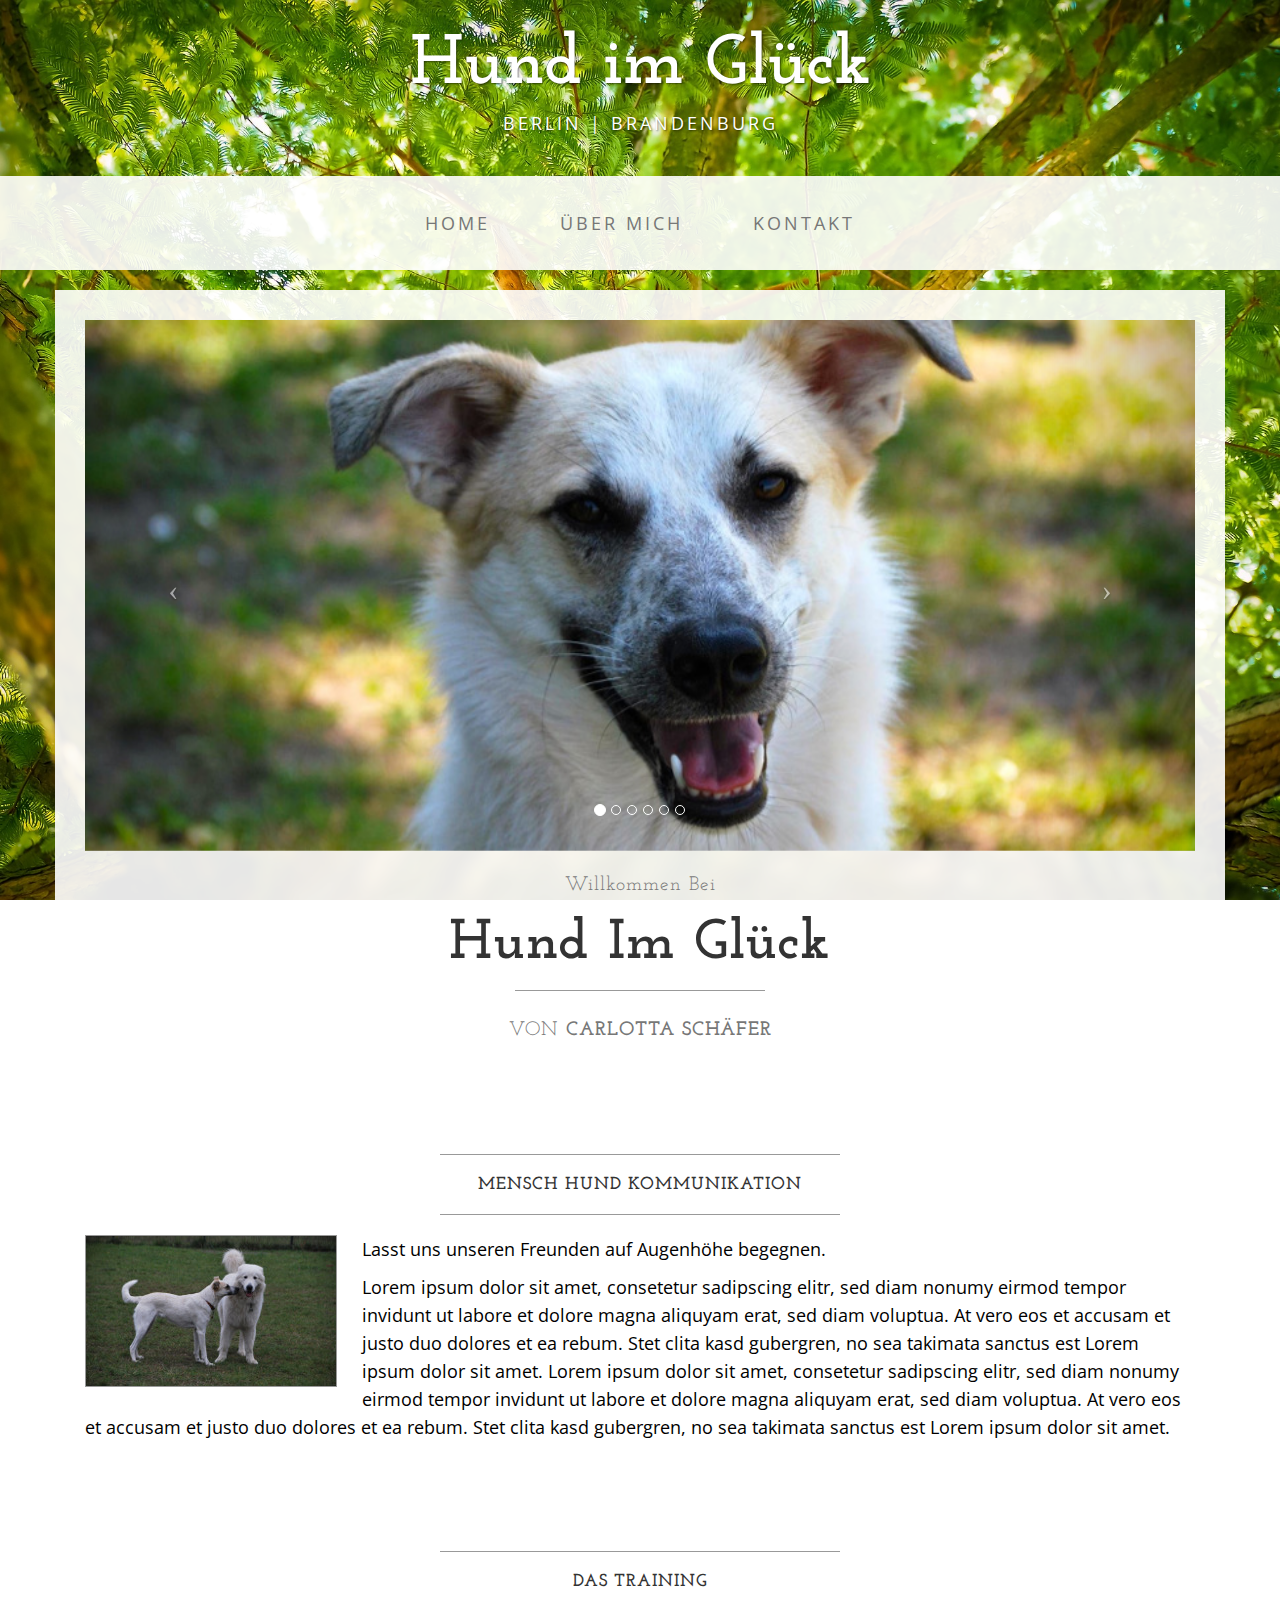
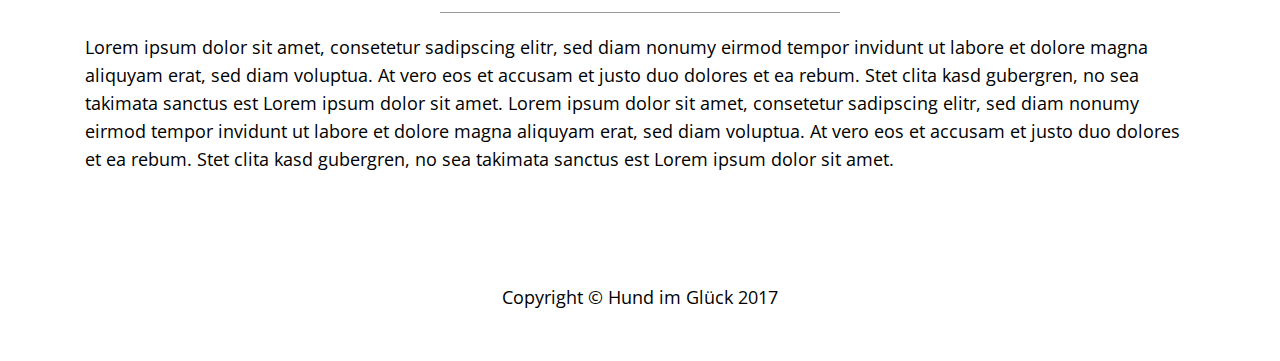
<file: docs/index.html>
<!DOCTYPE html>
<html lang="en">

<head>

    <meta charset="utf-8">
    <meta http-equiv="X-UA-Compatible" content="IE=edge">
    <meta name="viewport" content="width=device-width, initial-scale=1">
    <meta name="description" content="">
    <meta name="author" content="">
    <meta name="referrer" content="origin">

    <title>Hund im Glück - Meine Website</title>

    <!-- Bootstrap Core CSS -->
    <link href="css/bootstrap.min.css" rel="stylesheet">
<link href="https://cdnjs.cloudflare.com/ajax/libs/animate.css/3.5.2/animate.min.css" rel="stylesheet">
    <!-- Custom CSS -->
    <link href="css/business-casual.css" rel="stylesheet">

    <!-- Fonts -->
    <link href="https://fonts.googleapis.com/css?family=Open+Sans:300italic,400italic,600italic,700italic,800italic,400,300,600,700,800" rel="stylesheet" type="text/css">
    <link href="https://fonts.googleapis.com/css?family=Josefin+Slab:100,300,400,600,700,100italic,300italic,400italic,600italic,700italic" rel="stylesheet" type="text/css">
    <link href="https://fonts.googleapis.com/css?family=Libre+Baskerville" rel="stylesheet"> 
    <!-- HTML5 Shim and Respond.js IE8 support of HTML5 elements and media queries -->
    <!-- WARNING: Respond.js doesn't work if you view the page via file:// -->
    <!--[if lt IE 9]>
        <script src="https://oss.maxcdn.com/libs/html5shiv/3.7.0/html5shiv.js"></script>
        <script src="https://oss.maxcdn.com/libs/respond.js/1.4.2/respond.min.js"></script>
    <![endif]-->

</head>

<body>

    <div class="brand">Hund im Glück</div>
    <div class="address-bar">Berlin | Brandenburg</div>

    <!-- Navigation -->
    <nav class="navbar navbar-default" role="navigation">
        <div class="container">
            <!-- Brand and toggle get grouped for better mobile display -->
            <div class="navbar-header">
                <button type="button" class="navbar-toggle" data-toggle="collapse" data-target="#bs-example-navbar-collapse-1">
                    <span class="sr-only">Toggle navigation</span>
                    <span class="icon-bar"></span>
                    <span class="icon-bar"></span>
                    <span class="icon-bar"></span>
                </button>
                <!-- navbar-brand is hidden on larger screens, but visible when the menu is collapsed -->
                <a class="navbar-brand" href="index.html">Hund im Glück</a>
            </div>
            <!-- Collect the nav links, forms, and other content for toggling -->
            <div class="collapse navbar-collapse" id="bs-example-navbar-collapse-1">
                <ul class="nav navbar-nav">
                    <li>
                        <a href="index.html">Home</a>
                    </li>
                    <li>
                        <a href="about.html">Über Mich</a>
                    </li>
                    
                    <li>
                        <a href="contact.html">Kontakt</a>
                    </li>
                </ul>
            </div>
            <!-- /.navbar-collapse -->
        </div>
        <!-- /.container -->
    </nav>

    <div class="container">

        <div class="row">
            <div class="box">
                <div class="col-lg-12 text-center">
                    <div id="carousel-example-generic" class="carousel slide">
                        <!-- Indicators -->
                        <ol class="carousel-indicators hidden-xs">
                            <li data-target="#carousel-example-generic" data-slide-to="0" class="active"></li>
                            <li data-target="#carousel-example-generic" data-slide-to="1"></li>
                            <li data-target="#carousel-example-generic" data-slide-to="2"></li>
                            <li data-target="#carousel-example-generic" data-slide-to="3"></li>
                            <li data-target="#carousel-example-generic" data-slide-to="4"></li>
                            <li data-target="#carousel-example-generic" data-slide-to="5"></li>
                        </ol>

                        <!-- Wrapper for slides -->
                        <div class="carousel-inner">
                            <div class="item active">
                                <img class="img-responsive img-full" src="img/slide-1.jpg" alt="">
                            </div>
                            <div class="item">
                                <img class="img-responsive img-full" src="img/slide-2.jpg" alt="">
                            </div>
                            <div class="item">
                                <img class="img-responsive img-full" src="img/slide-3.jpg" alt="">
                            </div>
                            <div class="item">
                                <img class="img-responsive img-full" src="img/slide-5.jpg" alt="">
                            </div>
                            <div class="item">
                                <img class="img-responsive img-full" src="img/slide-6.jpg" alt="">
                            </div>
                            <div class="item">
                                <img class="img-responsive img-full" src="img/slide-7.jpg" alt="">
                            </div>
                        </div>

                        <!-- Controls -->
                        <a class="left carousel-control" href="#carousel-example-generic" data-slide="prev">
                            <span class="icon-prev"></span>
                        </a>
                        <a class="right carousel-control" href="#carousel-example-generic" data-slide="next">
                            <span class="icon-next"></span>
                        </a>
                    </div>
                    <h2 class="brand-before">
                        <small>Willkommen bei</small>
                    </h2>
                    <h1 class="brand-name">Hund im Glück</h1>
                    <hr class="tagline-divider">
                    <h2>
                        <small>von
                            <strong>Carlotta SChäfer</strong>
                        </small>
                    </h2>
                </div>
            </div>
        </div>

        <div class="row">
            <div class="box">
                <div class="col-lg-12">
                    <hr>
                    <h2 class="intro-text text-center">
                        <strong>Mensch Hund Kommunikation</strong>
                    </h2>
                    <hr>
                    <img class="img-responsive img-border img-left" src="img/intro-pic.jpg" alt="">
                    <hr class="visible-xs">
                    <p>Lasst uns unseren Freunden auf Augenhöhe begegnen.</p>
                    <p> Lorem ipsum dolor sit amet, consetetur sadipscing elitr, sed diam nonumy eirmod tempor invidunt ut labore et dolore magna aliquyam erat, sed diam voluptua. At vero eos et accusam et justo duo dolores et ea rebum. Stet clita kasd gubergren, no sea takimata sanctus est Lorem ipsum dolor sit amet. Lorem ipsum dolor sit amet, consetetur sadipscing elitr, sed diam nonumy eirmod tempor invidunt ut labore et dolore magna aliquyam erat, sed diam voluptua. At vero eos et accusam et justo duo dolores et ea rebum. Stet clita kasd gubergren, no sea takimata sanctus est Lorem ipsum dolor sit amet.
                    </p>
                </div>
            </div>
        </div>

        <div class="row">
            <div class="box">
                <div class="col-lg-12">
                    <hr>
                    <h2 class="intro-text text-center">
                        <strong>Das Training</strong>
                    </h2>
                    <hr>
                    <p> Lorem ipsum dolor sit amet, consetetur sadipscing elitr, sed diam nonumy eirmod tempor invidunt ut labore et dolore magna aliquyam erat, sed diam voluptua. At vero eos et accusam et justo duo dolores et ea rebum. Stet clita kasd gubergren, no sea takimata sanctus est Lorem ipsum dolor sit amet. Lorem ipsum dolor sit amet, consetetur sadipscing elitr, sed diam nonumy eirmod tempor invidunt ut labore et dolore magna aliquyam erat, sed diam voluptua. At vero eos et accusam et justo duo dolores et ea rebum. Stet clita kasd gubergren, no sea takimata sanctus est Lorem ipsum dolor sit amet.</p>
                </div>
            </div>
        </div>

    </div>
    <!-- /.container -->

    <footer>
        <div class="container">
            <div class="row">
                <div class="col-lg-12 text-center">
                    <p>Copyright &copy; Hund im Glück 2017</p>
                </div>
            </div>
        </div>
    </footer>

    <!-- jQuery -->
    <script src="js/jquery.js"></script>

    <!-- Bootstrap Core JavaScript -->
    <script src="js/bootstrap.min.js"></script>

    <!-- Script to Activate the Carousel -->
    <script>
    $('.carousel').carousel({
        interval: 5000 //changes the speed
    })
    </script>

<script>
  $(function() {
    $("body").addClass("animated slideInUp");
  });
</script>
</body>

</html>
</file>
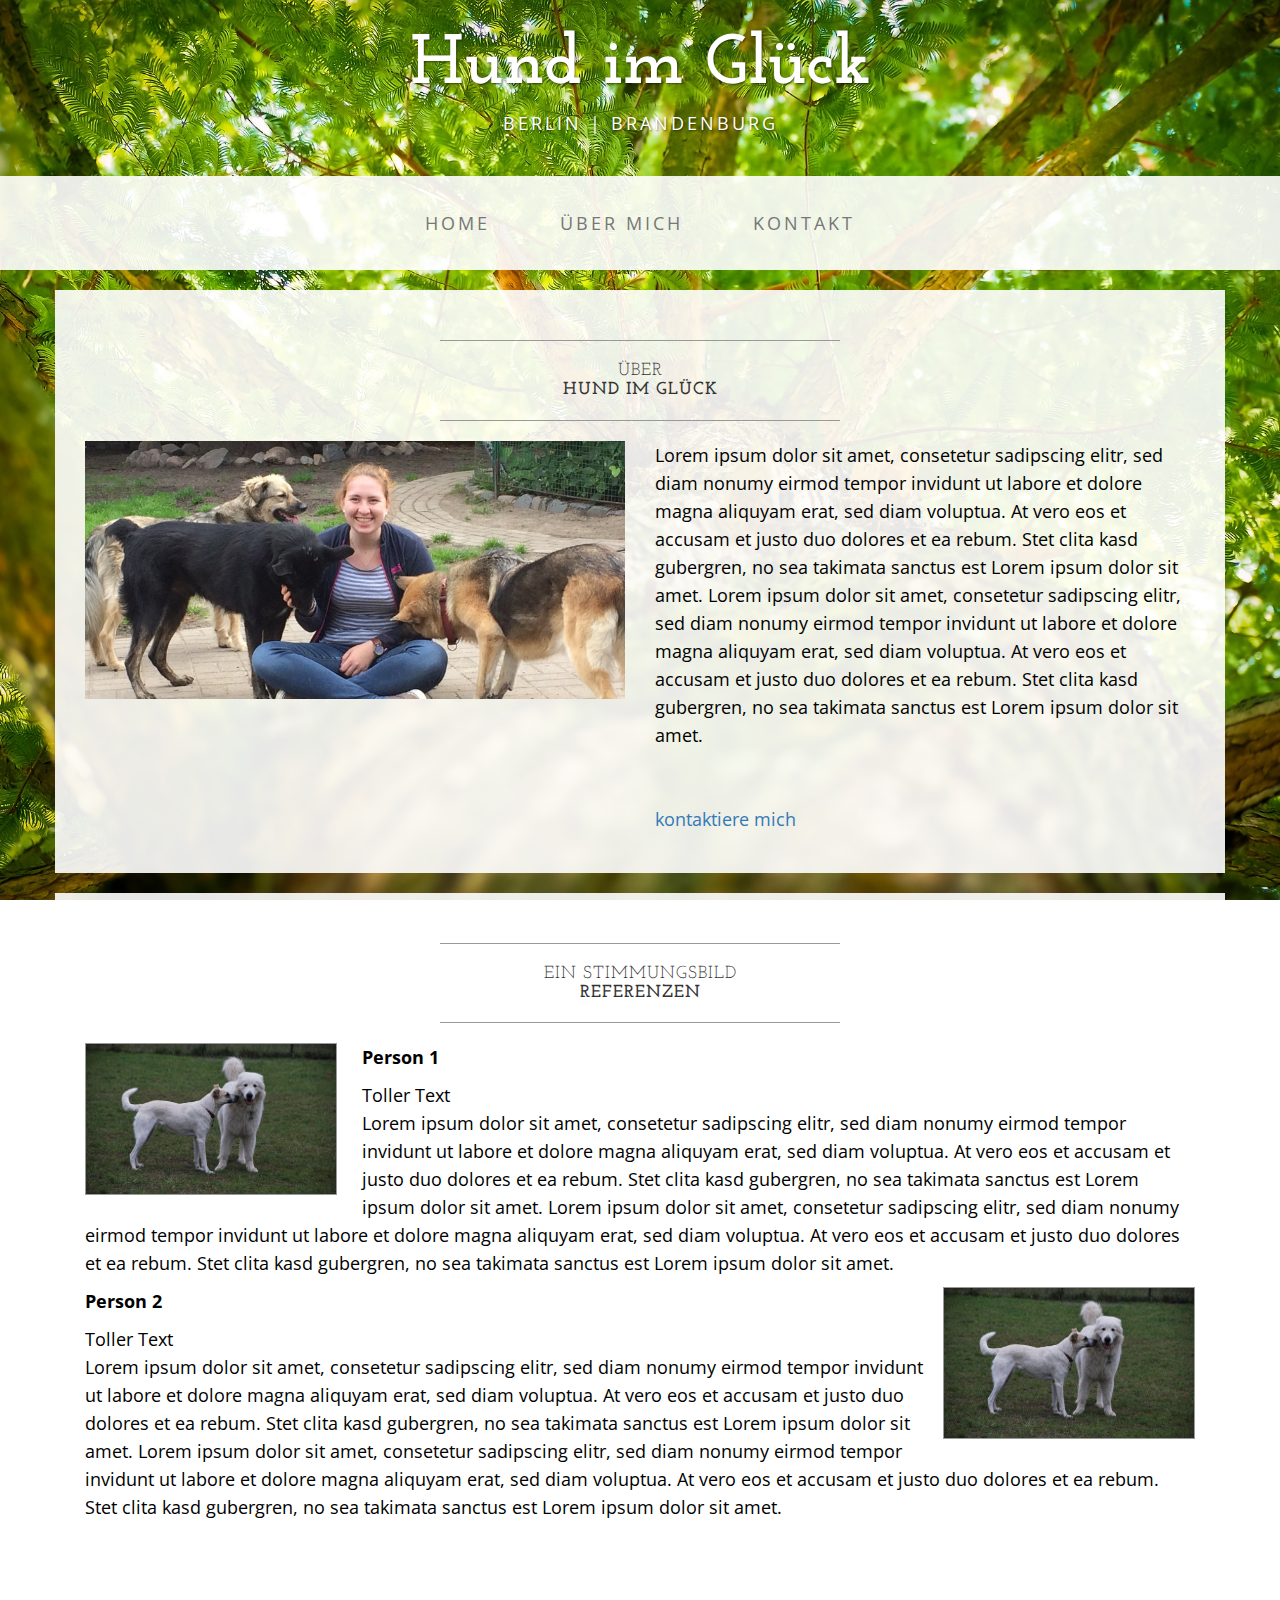
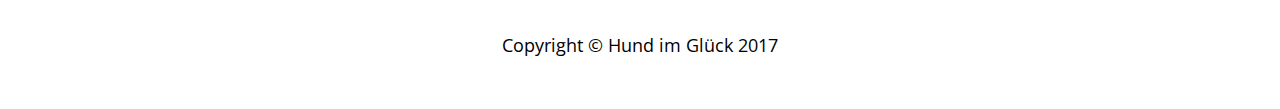
<file: docs/about.html>
<!DOCTYPE html>
<html lang="en">

<head>

    <meta charset="utf-8">
    <meta http-equiv="X-UA-Compatible" content="IE=edge">
    <meta name="viewport" content="width=device-width, initial-scale=1">
    <meta name="description" content="">
    <meta name="author" content="">

    <title>About - Business Casual - Start Bootstrap Theme</title>

    <!-- Bootstrap Core CSS -->
    <link href="css/bootstrap.min.css" rel="stylesheet">

    <!-- Custom CSS -->
    <link href="css/business-casual.css" rel="stylesheet">

    <!-- Fonts -->
    <link href="https://fonts.googleapis.com/css?family=Open+Sans:300italic,400italic,600italic,700italic,800italic,400,300,600,700,800" rel="stylesheet" type="text/css">
    <link href="https://fonts.googleapis.com/css?family=Josefin+Slab:100,300,400,600,700,100italic,300italic,400italic,600italic,700italic" rel="stylesheet" type="text/css">

    <!-- HTML5 Shim and Respond.js IE8 support of HTML5 elements and media queries -->
    <!-- WARNING: Respond.js doesn't work if you view the page via file:// -->
    <!--[if lt IE 9]>
        <script src="https://oss.maxcdn.com/libs/html5shiv/3.7.0/html5shiv.js"></script>
        <script src="https://oss.maxcdn.com/libs/respond.js/1.4.2/respond.min.js"></script>
    <![endif]-->

</head>

<body>

        <div class="brand">Hund im Glück</div>
    <div class="address-bar">Berlin | Brandenburg</div>

    <!-- Navigation -->
    <nav class="navbar navbar-default" role="navigation">
        <div class="container">
            <!-- Brand and toggle get grouped for better mobile display -->
            <div class="navbar-header">
                <button type="button" class="navbar-toggle" data-toggle="collapse" data-target="#bs-example-navbar-collapse-1">
                    <span class="sr-only">Toggle navigation</span>
                    <span class="icon-bar"></span>
                    <span class="icon-bar"></span>
                    <span class="icon-bar"></span>
                </button>
                <!-- navbar-brand is hidden on larger screens, but visible when the menu is collapsed -->
                <a class="navbar-brand" href="index.html">Hund im Glück</a>
            </div>
            <!-- Collect the nav links, forms, and other content for toggling -->
            <div class="collapse navbar-collapse" id="bs-example-navbar-collapse-1">
                <ul class="nav navbar-nav">
                    <li>
                        <a href="index.html">Home</a>
                    </li>
                    <li>
                        <a href="about.html">Über Mich</a>
                    </li>
                    
                    <li>
                        <a href="contact.html">Kontakt</a>
                    </li>
                </ul>
            </div>
            <!-- /.navbar-collapse -->
        </div>
        <!-- /.container -->
    </nav>

    <div class="container">

        <div class="row">
            <div class="box">
                <div class="col-lg-12">
                    <hr>
                    <h2 class="intro-text text-center">über<br>
                        <strong>Hund im Glück</strong>
                    </h2>
                    <hr>
                </div>
                <div class="col-md-6">
                    <img class="img-responsive img-border-left" src="img/slide-4.jpg" alt="">
                </div>
                <div class="col-md-6">
                    <p>
                     Lorem ipsum dolor sit amet, consetetur sadipscing elitr, sed diam nonumy eirmod tempor invidunt ut labore et dolore magna aliquyam erat, sed diam voluptua. At vero eos et accusam et justo duo dolores et ea rebum. Stet clita kasd gubergren, no sea takimata sanctus est Lorem ipsum dolor sit amet. Lorem ipsum dolor sit amet, consetetur sadipscing elitr, sed diam nonumy eirmod tempor invidunt ut labore et dolore magna aliquyam erat, sed diam voluptua. At vero eos et accusam et justo duo dolores et ea rebum. Stet clita kasd gubergren, no sea takimata sanctus est Lorem ipsum dolor sit amet.<br>
                    <br>
                    <br>
                    <a href="file:///C:/Users/Lotte/Desktop/hund%20im%20gl%C3%BCck%20website/docs/contact.html#anker">kontaktiere mich</a>
                    </p>
                </div>
                <div class="clearfix"></div>
            </div>
        </div>

 <div class="row">
            <div class="box">
                <div class="col-lg-12">
                    <hr>
                    <h2 class="intro-text text-center">
                        Ein Stimmungsbild<br><strong>Referenzen</strong>
                    </h2>
                    <hr>
                    <img class="img-responsive img-border img-left" src="img/intro-pic.jpg" alt="">
                    <hr class="visible-xs">
                    <p><b>Person 1</b></p>
                    <p>Toller Text<br>
                    Lorem ipsum dolor sit amet, consetetur sadipscing elitr, sed diam nonumy eirmod tempor invidunt ut labore et dolore magna aliquyam erat, sed diam voluptua. At vero eos et accusam et justo duo dolores et ea rebum. Stet clita kasd gubergren, no sea takimata sanctus est Lorem ipsum dolor sit amet. Lorem ipsum dolor sit amet, consetetur sadipscing elitr, sed diam nonumy eirmod tempor invidunt ut labore et dolore magna aliquyam erat, sed diam voluptua. At vero eos et accusam et justo duo dolores et ea rebum. Stet clita kasd gubergren, no sea takimata sanctus est Lorem ipsum dolor sit amet.
                    </p>
                    <img class="img-responsive img-border img-right" src="img/intro-pic.jpg" style="float:right" alt="">
                    <p><b>Person 2</b></p>
                    <p>Toller Text<br>
                    Lorem ipsum dolor sit amet, consetetur sadipscing elitr, sed diam nonumy eirmod tempor invidunt ut labore et dolore magna aliquyam erat, sed diam voluptua. At vero eos et accusam et justo duo dolores et ea rebum. Stet clita kasd gubergren, no sea takimata sanctus est Lorem ipsum dolor sit amet. Lorem ipsum dolor sit amet, consetetur sadipscing elitr, sed diam nonumy eirmod tempor invidunt ut labore et dolore magna aliquyam erat, sed diam voluptua. At vero eos et accusam et justo duo dolores et ea rebum. Stet clita kasd gubergren, no sea takimata sanctus est Lorem ipsum dolor sit amet.
                    </p>
                    </p>
                </div>
            </div>
        </div>

    </div>
    <!-- /.container -->

    <footer>
        <div class="container">
            <div class="row">
                <div class="col-lg-12 text-center">
                    <p>Copyright &copy; Hund im Glück 2017</p>
                </div>
            </div>
        </div>
    </footer>

    <!-- jQuery -->
    <script src="js/jquery.js"></script>

    <!-- Bootstrap Core JavaScript -->
    <script src="js/bootstrap.min.js"></script>

</body>

</html>
</file>
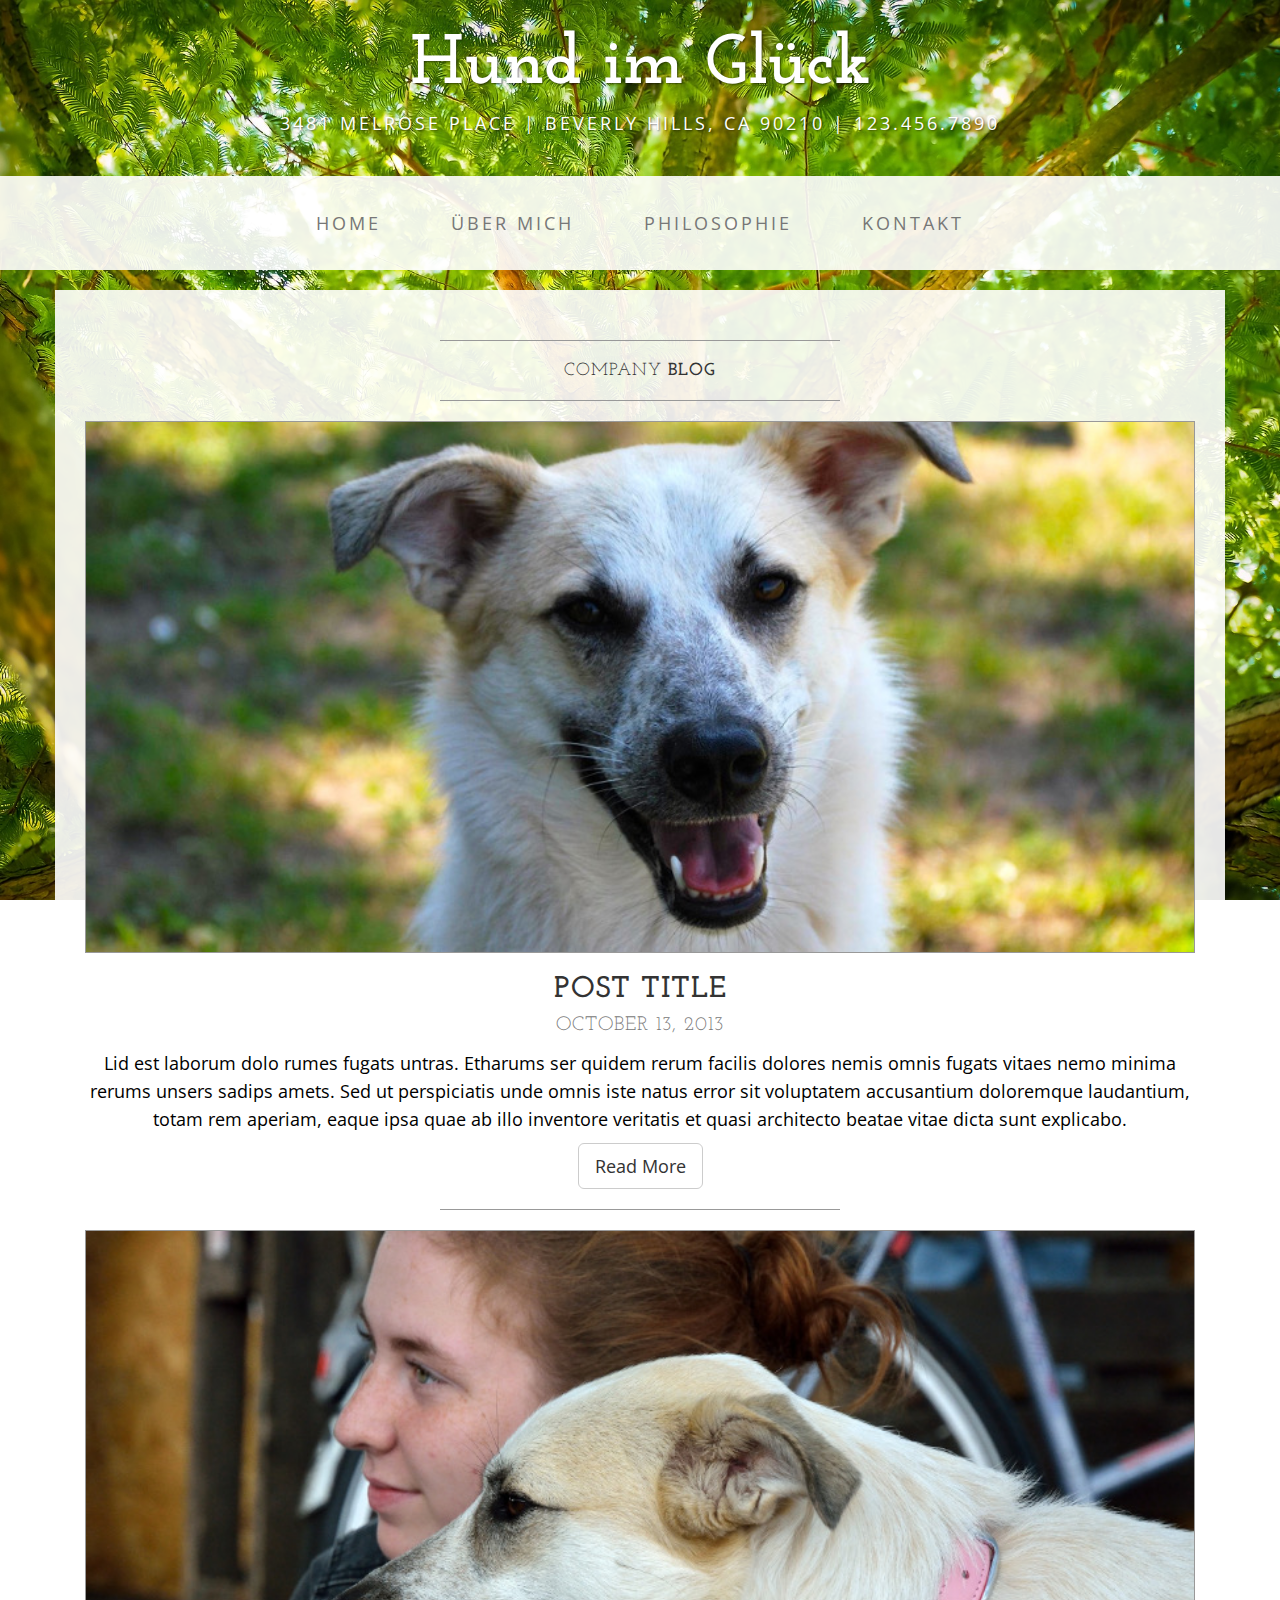
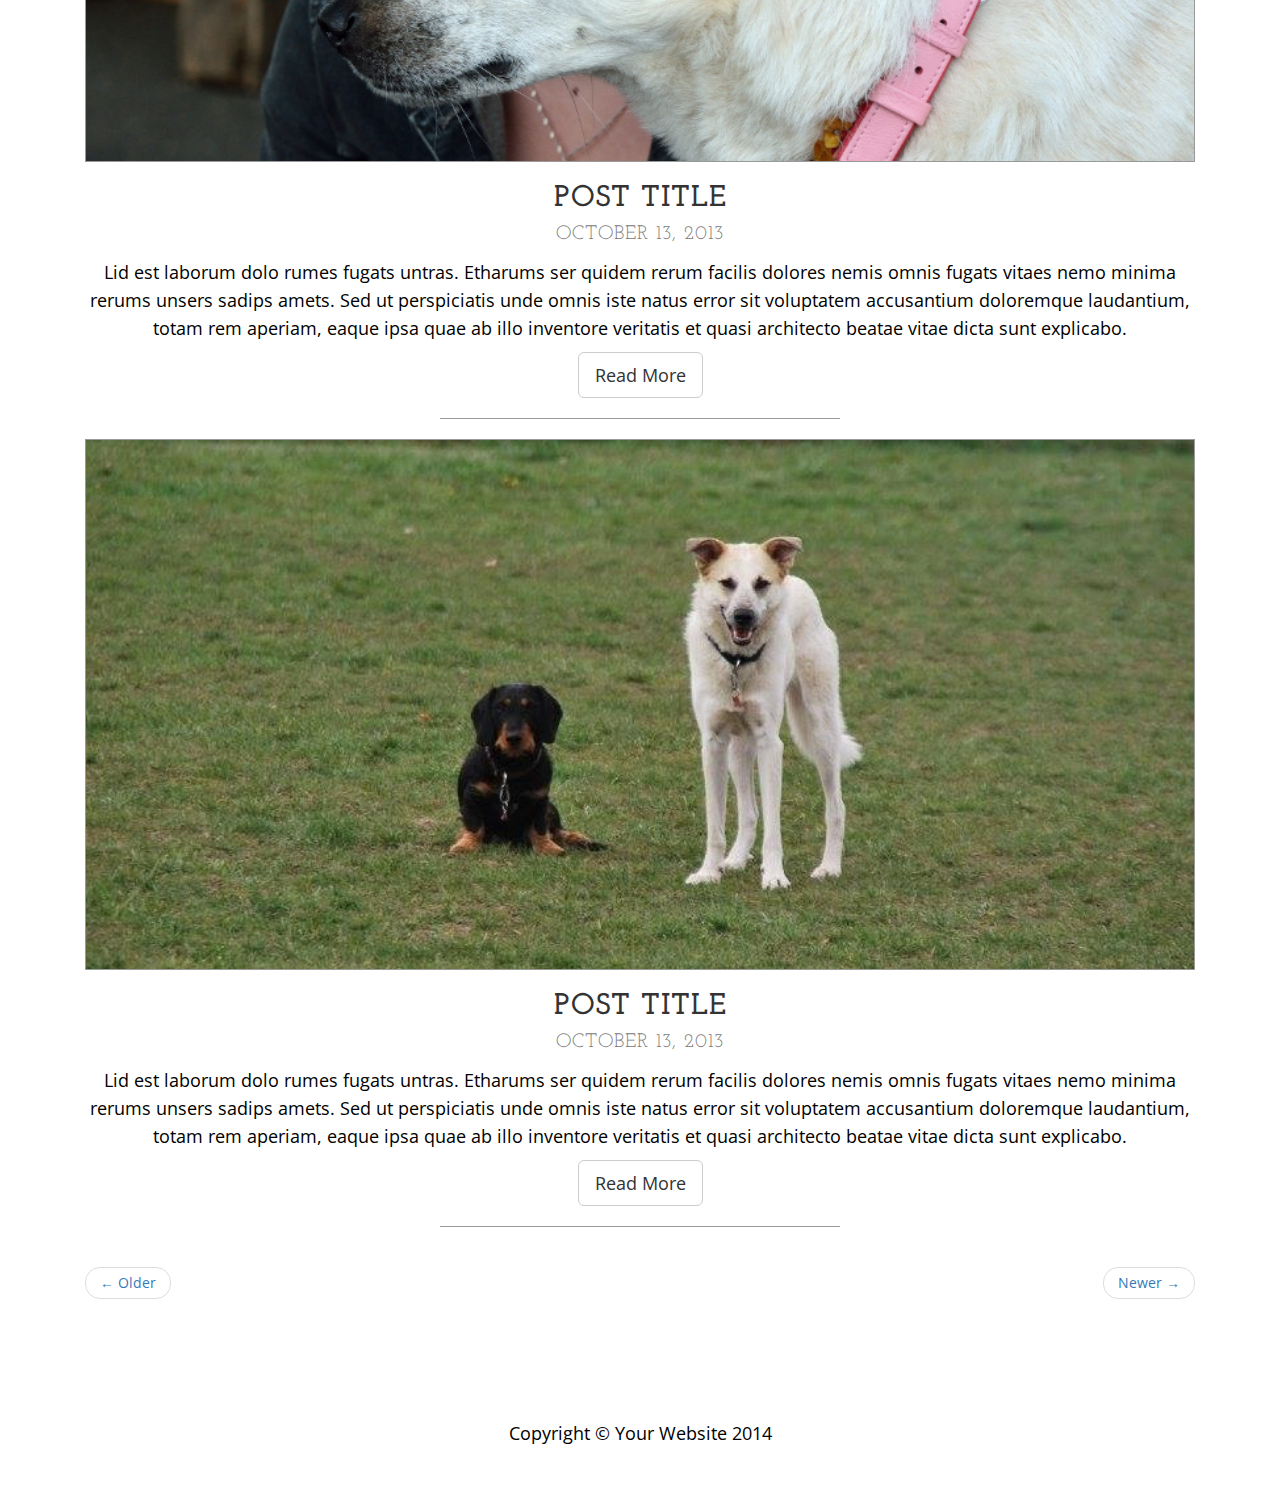
<file: docs/blog.html>
<!DOCTYPE html>
<html lang="en">

<head>

    <meta charset="utf-8">
    <meta http-equiv="X-UA-Compatible" content="IE=edge">
    <meta name="viewport" content="width=device-width, initial-scale=1">
    <meta name="description" content="">
    <meta name="author" content="">

    <title>Blog - Business Casual - Start Bootstrap Theme</title>

    <!-- Bootstrap Core CSS -->
    <link href="css/bootstrap.min.css" rel="stylesheet">

    <!-- Custom CSS -->
    <link href="css/business-casual.css" rel="stylesheet">

    <!-- Fonts -->
    <link href="https://fonts.googleapis.com/css?family=Open+Sans:300italic,400italic,600italic,700italic,800italic,400,300,600,700,800" rel="stylesheet" type="text/css">
    <link href="https://fonts.googleapis.com/css?family=Josefin+Slab:100,300,400,600,700,100italic,300italic,400italic,600italic,700italic" rel="stylesheet" type="text/css">

    <!-- HTML5 Shim and Respond.js IE8 support of HTML5 elements and media queries -->
    <!-- WARNING: Respond.js doesn't work if you view the page via file:// -->
    <!--[if lt IE 9]>
        <script src="https://oss.maxcdn.com/libs/html5shiv/3.7.0/html5shiv.js"></script>
        <script src="https://oss.maxcdn.com/libs/respond.js/1.4.2/respond.min.js"></script>
    <![endif]-->

</head>

<body>

        <div class="brand">Hund im Glück</div>
    <div class="address-bar">3481 Melrose Place | Beverly Hills, CA 90210 | 123.456.7890</div>

    <!-- Navigation -->
    <nav class="navbar navbar-default" role="navigation">
        <div class="container">
            <!-- Brand and toggle get grouped for better mobile display -->
            <div class="navbar-header">
                <button type="button" class="navbar-toggle" data-toggle="collapse" data-target="#bs-example-navbar-collapse-1">
                    <span class="sr-only">Toggle navigation</span>
                    <span class="icon-bar"></span>
                    <span class="icon-bar"></span>
                    <span class="icon-bar"></span>
                </button>
                <!-- navbar-brand is hidden on larger screens, but visible when the menu is collapsed -->
                <a class="navbar-brand" href="index.html">Hund im Glück</a>
            </div>
            <!-- Collect the nav links, forms, and other content for toggling -->
            <div class="collapse navbar-collapse" id="bs-example-navbar-collapse-1">
                <ul class="nav navbar-nav">
                    <li>
                        <a href="index.html">Home</a>
                    </li>
                    <li>
                        <a href="about.html">Über Mich</a>
                    </li>
                    <li>
                        <a href="blog.html">Philosophie</a>
                    </li>
                    <li>
                        <a href="contact.html">Kontakt</a>
                    </li>
                </ul>
            </div>
            <!-- /.navbar-collapse -->
        </div>
        <!-- /.container -->
    </nav>

    <div class="container">

        <div class="row">
            <div class="box">
                <div class="col-lg-12">
                    <hr>
                    <h2 class="intro-text text-center">Company
                        <strong>blog</strong>
                    </h2>
                    <hr>
                </div>
                <div class="col-lg-12 text-center">
                    <img class="img-responsive img-border img-full" src="img/slide-1.jpg" alt="">
                    <h2>Post Title
                        <br>
                        <small>October 13, 2013</small>
                    </h2>
                    <p>Lid est laborum dolo rumes fugats untras. Etharums ser quidem rerum facilis dolores nemis omnis fugats vitaes nemo minima rerums unsers sadips amets. Sed ut perspiciatis unde omnis iste natus error sit voluptatem accusantium doloremque laudantium, totam rem aperiam, eaque ipsa quae ab illo inventore veritatis et quasi architecto beatae vitae dicta sunt explicabo.</p>
                    <a href="#" class="btn btn-default btn-lg">Read More</a>
                    <hr>
                </div>
                <div class="col-lg-12 text-center">
                    <img class="img-responsive img-border img-full" src="img/slide-2.jpg" alt="">
                    <h2>Post Title
                        <br>
                        <small>October 13, 2013</small>
                    </h2>
                    <p>Lid est laborum dolo rumes fugats untras. Etharums ser quidem rerum facilis dolores nemis omnis fugats vitaes nemo minima rerums unsers sadips amets. Sed ut perspiciatis unde omnis iste natus error sit voluptatem accusantium doloremque laudantium, totam rem aperiam, eaque ipsa quae ab illo inventore veritatis et quasi architecto beatae vitae dicta sunt explicabo.</p>
                    <a href="#" class="btn btn-default btn-lg">Read More</a>
                    <hr>
                </div>
                <div class="col-lg-12 text-center">
                    <img class="img-responsive img-border img-full" src="img/slide-3.jpg" alt="">
                    <h2>Post Title
                        <br>
                        <small>October 13, 2013</small>
                    </h2>
                    <p>Lid est laborum dolo rumes fugats untras. Etharums ser quidem rerum facilis dolores nemis omnis fugats vitaes nemo minima rerums unsers sadips amets. Sed ut perspiciatis unde omnis iste natus error sit voluptatem accusantium doloremque laudantium, totam rem aperiam, eaque ipsa quae ab illo inventore veritatis et quasi architecto beatae vitae dicta sunt explicabo.</p>
                    <a href="#" class="btn btn-default btn-lg">Read More</a>
                    <hr>
                </div>
                <div class="col-lg-12 text-center">
                    <ul class="pager">
                        <li class="previous"><a href="#">&larr; Older</a>
                        </li>
                        <li class="next"><a href="#">Newer &rarr;</a>
                        </li>
                    </ul>
                </div>
            </div>
        </div>

    </div>
    <!-- /.container -->

    <footer>
        <div class="container">
            <div class="row">
                <div class="col-lg-12 text-center">
                    <p>Copyright &copy; Your Website 2014</p>
                </div>
            </div>
        </div>
    </footer>

    <!-- jQuery -->
    <script src="js/jquery.js"></script>

    <!-- Bootstrap Core JavaScript -->
    <script src="js/bootstrap.min.js"></script>

</body>

</html>
</file>
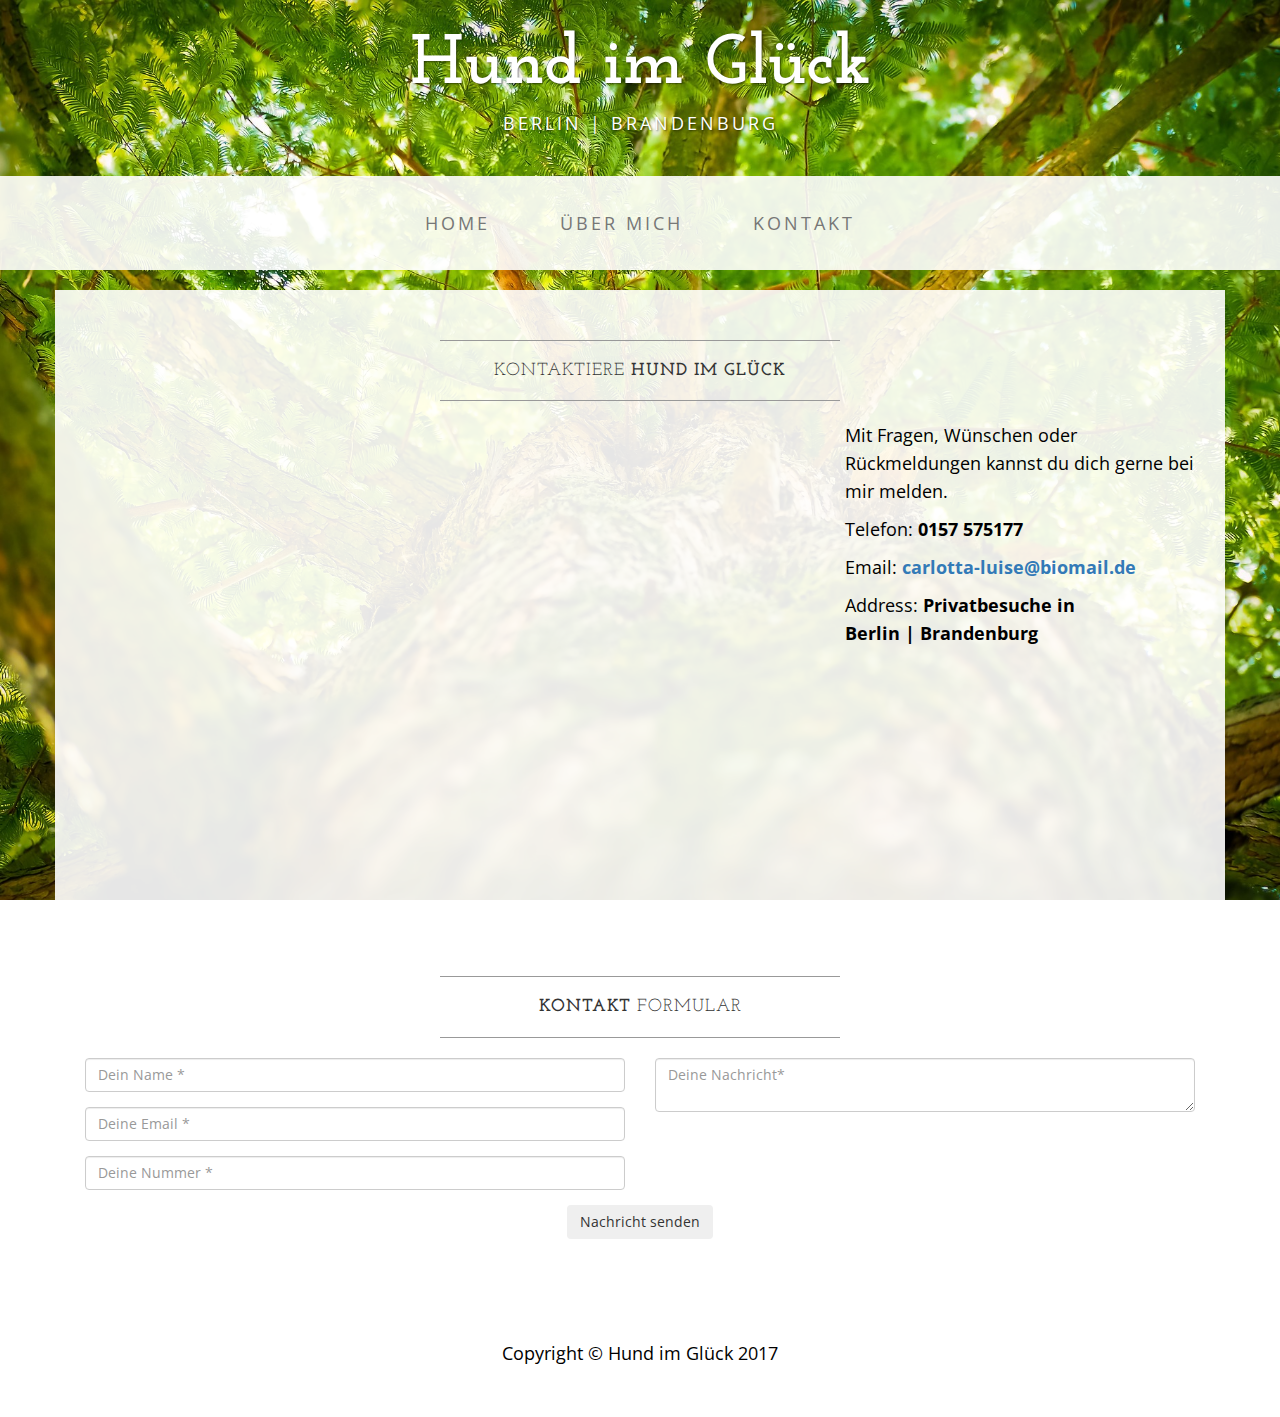
<file: docs/contact.html>
<!DOCTYPE html>
<html lang="en">

<head>

    <meta charset="utf-8">
    <meta http-equiv="X-UA-Compatible" content="IE=edge">
    <meta name="viewport" content="width=device-width, initial-scale=1">
    <meta name="description" content="">
    <meta name="author" content="">

    <title>Contact - Business Casual - Start Bootstrap Theme</title>

    <!-- Bootstrap Core CSS -->
    <link href="css/bootstrap.min.css" rel="stylesheet">

    <!-- Custom CSS -->
    <link href="css/business-casual.css" rel="stylesheet">

    <!-- Fonts -->
    <link href="https://fonts.googleapis.com/css?family=Open+Sans:300italic,400italic,600italic,700italic,800italic,400,300,600,700,800" rel="stylesheet" type="text/css">
    <link href="https://fonts.googleapis.com/css?family=Josefin+Slab:100,300,400,600,700,100italic,300italic,400italic,600italic,700italic" rel="stylesheet" type="text/css">

    <!-- HTML5 Shim and Respond.js IE8 support of HTML5 elements and media queries -->
    <!-- WARNING: Respond.js doesn't work if you view the page via file:// -->
    <!--[if lt IE 9]>
        <script src="https://oss.maxcdn.com/libs/html5shiv/3.7.0/html5shiv.js"></script>
        <script src="https://oss.maxcdn.com/libs/respond.js/1.4.2/respond.min.js"></script>
    <![endif]-->

</head>

<body>

        <div class="brand">Hund im Glück</div>
    <div class="address-bar">Berlin | Brandenburg</div>

    <!-- Navigation -->
    <nav class="navbar navbar-default" role="navigation">
        <div class="container">
            <!-- Brand and toggle get grouped for better mobile display -->
            <div class="navbar-header">
                <button type="button" class="navbar-toggle" data-toggle="collapse" data-target="#bs-example-navbar-collapse-1">
                    <span class="sr-only">Toggle navigation</span>
                    <span class="icon-bar"></span>
                    <span class="icon-bar"></span>
                    <span class="icon-bar"></span>
                </button>
                <!-- navbar-brand is hidden on larger screens, but visible when the menu is collapsed -->
                <a class="navbar-brand" href="index.html">Hund im Glück</a>
            </div>
            <!-- Collect the nav links, forms, and other content for toggling -->
            <div class="collapse navbar-collapse" id="bs-example-navbar-collapse-1">
                <ul class="nav navbar-nav">
                    <li>
                        <a href="index.html">Home</a>
                    </li>
                    <li>
                        <a href="about.html">Über Mich</a>
                    </li>
                    <li>
                        <a href="contact.html">Kontakt</a>
                    </li>
                </ul>
            </div>
            <!-- /.navbar-collapse -->
        </div>
        <!-- /.container -->
    </nav>

    <div class="container">

        <div class="row">
            <div class="box">
                <div class="col-lg-12">
                    <hr>
                    <h2 class="intro-text text-center">Kontaktiere
                        <strong>Hund im Glück</strong>
                    </h2>
                    <hr>
                </div>
                <div class="col-md-8">
                    <!-- Embedded Google Map using an iframe - to select your location find it on Google maps and paste the link as the iframe src. If you want to use the Google Maps API instead then have at it! -->
 
                <iframe src="https://www.google.com/maps/embed?pb=!1m18!1m12!1m3!1d38943.90801049682!2d13.1686183515274!3d52.40678041345173!2m3!1f0!2f0!3f0!3m2!1i1024!2i768!4f13.1!3m3!1m2!1s0x47a859469b1156a7%3A0x42120465b5e4af0!2s14532+Kleinmachnow!5e0!3m2!1sen!2sde!4v1499767917868" width="600" height="450" frameborder="0" style="border:0" allowfullscreen></iframe>
                </div>
                <div class="col-md-4">
                    <p>Mit Fragen, Wünschen oder Rückmeldungen kannst du dich gerne bei mir melden.
                    </p><p>Telefon:
                        <strong>0157 575177</strong>
                    </p>
                    <p>Email:
                        <strong><a href="mailto:carlotta-luise@biomail.de">carlotta-luise@biomail.de</a></strong>
                    </p>
                    <p>Address:
                        <strong>Privatbesuche in  
                            <br>Berlin | Brandenburg</strong>
                    </p>

                </div>
                <div class="clearfix"></div>
            </div>
        </div>

        <div class="row">
            <div class="box">
                <div class="col-lg-12">
                    <hr>
                    <h2 class="intro-text text-center"><strong>Kontakt</strong> Formular
                    </h2>
                    <hr>
                    <a name="anker"></a>
                    <form name="sentMessage" id="contactForm" novalidate action="https://formspree.io/carlotta-luise@biomail.de" method="POST">
                        <div class="row">
                            <div class="col-md-6">
                                <div class="form-group">
                                    <input name="Name" type="text" class="form-control" placeholder="Dein Name *" id="name" required data-validation-required-message="Bitte schreibe deinen Namen hier.">
                                    <p class="help-block text-danger"></p>
                                </div>
                                <div class="form-group">
                                    <input name="Email" type="email" class="form-control" placeholder="Deine Email *" id="email" required data-validation-required-message="Bitte schreibe deine Email Adresse hier.">
                                    <p class="help-block text-danger"></p>
                                </div>
                                <div class="form-group">
                                    <input name="Tel" type="tel" class="form-control" placeholder="Deine Nummer *" id="phone" required data-validation-required-message="Bitte schreibe deine Telefon Nummer hier.">
                                    <p class="help-block text-danger"></p>
                                </div>
                            </div>
                            <div class="col-md-6">
                                <div class="form-group">
                                    <textarea name="Text" class="form-control" placeholder="Deine Nachricht*" id="message" required data-validation-required-message="Bitte schreibe deine Nachricht hier"></textarea>
                                    <p class="help-block text-danger"></p>
                                </div>
                            </div>
                            <div class="clearfix"></div>
                            <div class="col-lg-12 text-center">
                                <div id="success"></div>
                                <button type="submit" class="btn btn-xl">Nachricht senden</button>
                            </div>
                        </div>
                    </form>
                    </form>
                </div>
            </div>
        </div>

    </div>
    <!-- /.container -->

    <footer>
        <div class="container">
            <div class="row">
                <div class="col-lg-12 text-center">
                    <p>Copyright &copy; Hund im Glück 2017</p>
                </div>
            </div>
        </div>
    </footer>

    <!-- jQuery -->
    <script src="js/jquery.js"></script>

    <!-- Bootstrap Core JavaScript -->
    <script src="js/bootstrap.min.js"></script>

</body>

</html>
</file>
<file: docs/css/business-casual.css>
/*!
 * Start Bootstrap - Business Casual (http://startbootstrap.com/)
 * Copyright 2013-2016 Start Bootstrap
 * Licensed under MIT (https://github.com/BlackrockDigital/startbootstrap/blob/gh-pages/LICENSE)
 */

body {
    font-family: "Open Sans","Helvetica Neue",Helvetica,Arial,sans-serif;
    background: url('../img/bg.jpg') no-repeat center center fixed;
    -webkit-background-size: cover;
    -moz-background-size: cover;
    background-size: cover;
    -o-background-size: cover;
}

h1,
h2,
h3,
h4,
h5,
h6 {
    text-transform: uppercase;
    font-family: "Josefin Slab","Helvetica Neue",Helvetica,Arial,sans-serif;
    font-weight: 700;
    letter-spacing: 1px;
}

p {
    font-size: 1.25em;
    line-height: 1.6;
    color: #000;
}

hr {
    max-width: 400px;
    border-color: #999999;
}

.brand,
.address-bar {
    display: none;
}

.navbar-brand {
    text-transform: uppercase;
    font-weight: 900;
    letter-spacing: 2px;
}

.navbar-nav {
    text-transform: uppercase;
    font-weight: 400;
    letter-spacing: 3px;
}

.img-full {
    min-width: 100%;
}

.brand-before,
.brand-name {
    text-transform: capitalize;
}

.brand-before {
    margin: 15px 0;
}

.brand-name {
    margin: 0;
    font-size: 4em;
}

.tagline-divider {
    margin: 15px auto 3px;
    max-width: 250px;
    border-color: #999999;
}

.box {
    margin-bottom: 20px;
    padding: 30px 15px;
    background: #fff;
    background: rgba(255,255,255,0.9);
}

.intro-text {
    text-transform: uppercase;
    font-size: 1.25em;
    font-weight: 400;
    letter-spacing: 1px;
}

.img-border {
    float: none;
    margin: 0 auto 0;
    border: #999999 solid 1px;
}

.img-left {
    float: none;
    margin: 0 auto 0;
}

footer {
    background: #fff;
    background: rgba(255,255,255,0.9);
}

footer p {
    margin: 0;
    padding: 50px 0;
}

@media screen and (min-width:768px) {
    .brand {
        display: inherit;
        margin: 0;
        padding: 30px 0 10px;
        text-align: center;
        text-shadow: 1px 1px 2px rgba(0,0,0,0.5);
        font-family: "Josefin Slab","Helvetica Neue",Helvetica,Arial,sans-serif;
        font-size: 5em;
        font-weight: 700;
        line-height: normal;
        color: #fff;
    }

    .top-divider {
        margin-top: 0;
    }

    .img-left {
        float: left;
        margin-right: 25px;
    }

    .address-bar {
        display: inherit;
        margin: 0;
        padding: 0 0 40px;
        text-align: center;
        text-shadow: 1px 1px 2px rgba(0,0,0,0.5);
        text-transform: uppercase;
        font-size: 1.25em;
        font-weight: 400;
        letter-spacing: 3px;
        color: #fff;
    }

    .navbar {
        border-radius: 0;
    }

    .navbar-header {
        display: none;
    }

    .navbar {
        min-height: 0;
    }

    .navbar-default {
        border: none;
        background: #fff;
        background: rgba(255,255,255,0.9);
    }

    .nav>li>a {
        padding: 35px;
    }

    .navbar-nav>li>a {
        line-height: normal;
    }

    .navbar-nav {
        display: table;
        float: none;
        margin: 0 auto;
        table-layout: fixed;
        font-size: 1.25em;
    }
}

@media screen and (min-width:1200px) {
    .box:after {
        content: '';
        display: table;
        clear: both;
    }
}
</file>
